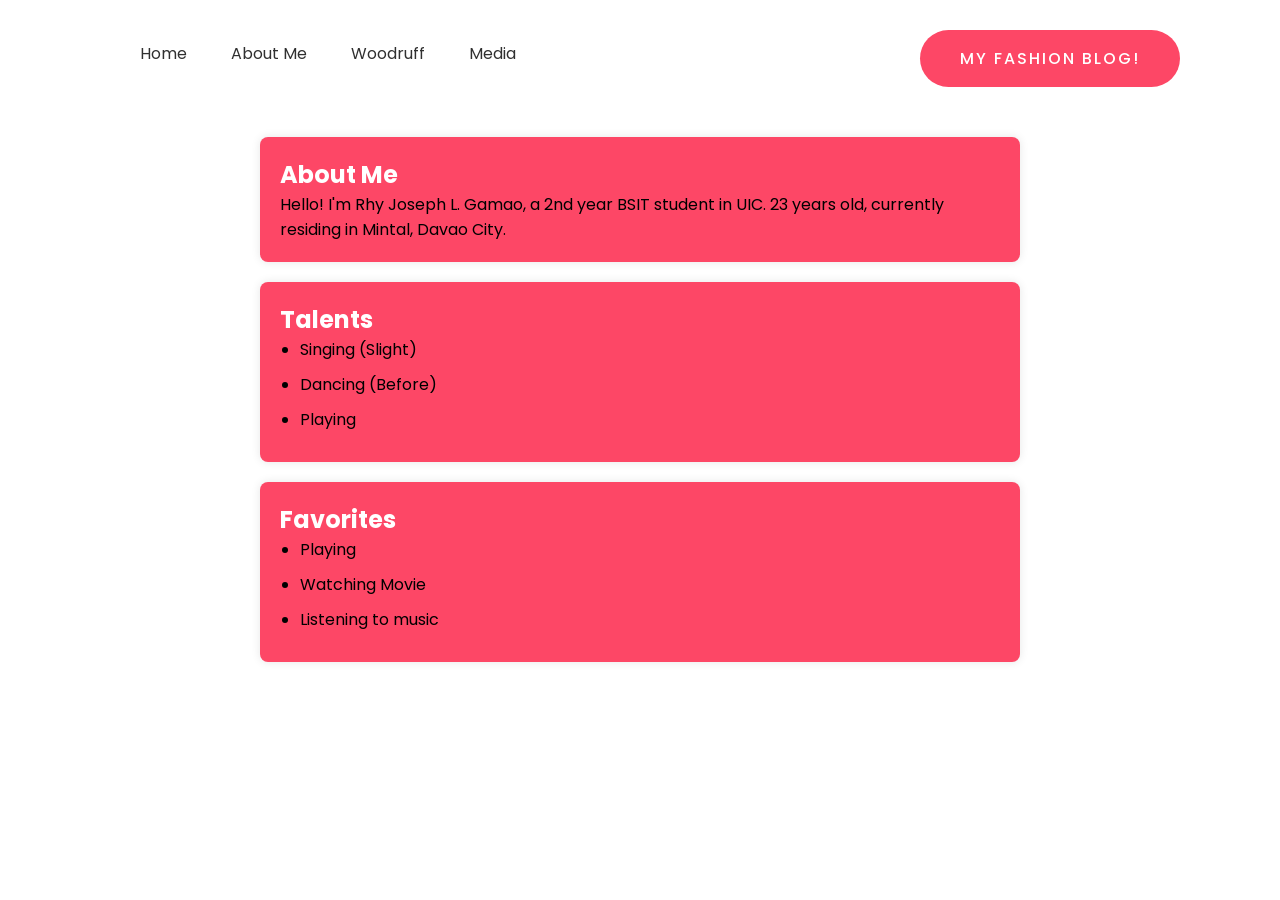
<file: about me.html>
<!DOCTYPE html>
<html lang="en">
<head>
    <meta charset="UTF-8">
    <meta name="viewport" content="width=device-width, initial-scale=1.0">
    <title>About Me</title>
    <link rel="stylesheet" href="cssme.css">
</head>
<body>
    <div class="hero">
        <nav>
            <ul>
                <li><a href="index.html">Home</a></li>
                <li><a href="about me.html">About Me</a></li>
                <li><a href="gamaowood.html">Woodruff</a></li>
                <li><a href="media.html">Media</a></li>
            </ul>
            <a href="blog.html" class="btn">My Fashion Blog!</a>
        </nav>
    </div> 

    <main class="content">
        <section class="about-me">
            <h1>About Me</h1>
            <p>Hello! I'm Rhy Joseph L. Gamao, a 2nd year BSIT student in UIC. 23 years old, currently residing in Mintal, Davao City.</p>
        </section>

        <section class="talents">
            <h2>Talents</h2>
            <ul>
                <li>Singing (Slight)</li>
                <li>Dancing (Before)</li>
                <li>Playing</li>

            </ul>
        </section>

        <section class="favorites">
            <h2>Favorites</h2>
            <ul>
                <li>Playing</li>
                <li>Watching Movie</li>
                <li>Listening to music</li>
 
            </ul>
        </section>
    </main>
</body>
</html>
</file>
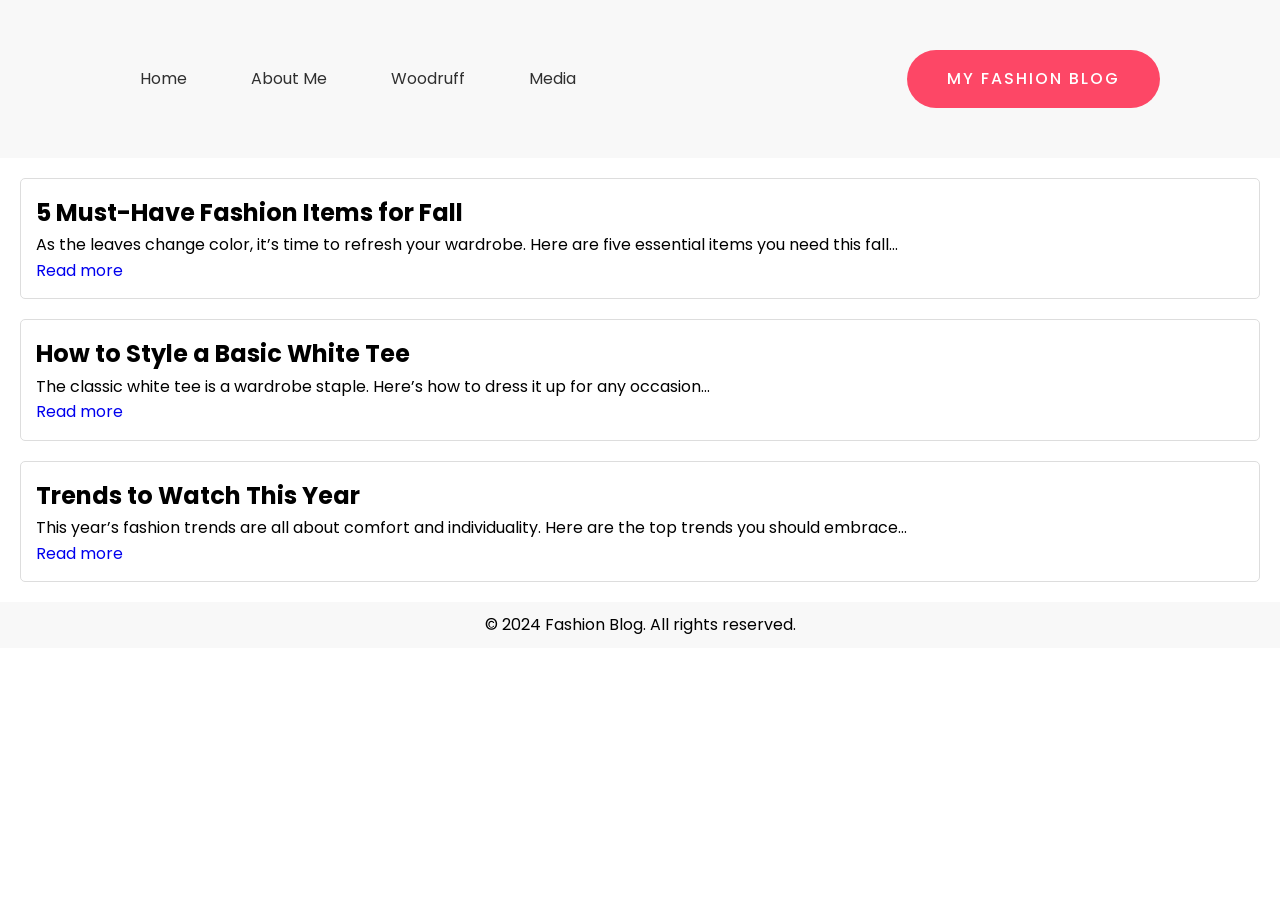
<file: blog.html>
<!DOCTYPE html>
<html lang="en">
<head>
    <meta charset="UTF-8">
    <meta name="viewport" content="width=device-width, initial-scale=1.0">
    <title>Fashion Blog</title>
    <link rel="stylesheet" href="cssblog.css">
</head>
<body>
    <header>
        <div class="hero">
            <nav>
                <ul>
                    <li><a href="index.html">Home</a></li>
                    <li><a href="about me.html">About Me</a></li>
                    <li><a href="gamaowood.html">Woodruff</a></li>
                    <li><a href="media.html">Media</a></li>
                </ul>
                <a href="blog.html" target="_blank" class="btn">My Fashion Blog</a>
            </nav>
        </div>
    </header>

    <main>
        <section class="blog-posts">
            <article>
                <h2>5 Must-Have Fashion Items for Fall</h2>
                <p>As the leaves change color, it’s time to refresh your wardrobe. Here are five essential items you need this fall...</p>
                <a href="https://www.elle.com/fashion/trends/a36228/fall-fashion-trends-2024/" target="_blank">Read more</a>
            </article>
            <article>
                <h2>How to Style a Basic White Tee</h2>
                <p>The classic white tee is a wardrobe staple. Here’s how to dress it up for any occasion...</p>
                <a href="https://www.harpersbazaar.com/fashion/street-style/a33029620/how-to-style-a-white-t-shirt/" target="_blank">Read more</a>
            </article>
            <article>
                <h2>Trends to Watch This Year</h2>
                <p>This year’s fashion trends are all about comfort and individuality. Here are the top trends you should embrace...</p>
                <a href="https://www.instyle.com/fashion/trends" target="_blank">Read more</a>
            </article>
        </section>
    </main>

    <footer>
        <p>&copy; 2024 Fashion Blog. All rights reserved.</p>
    </footer>
</body>
</html>
</file>
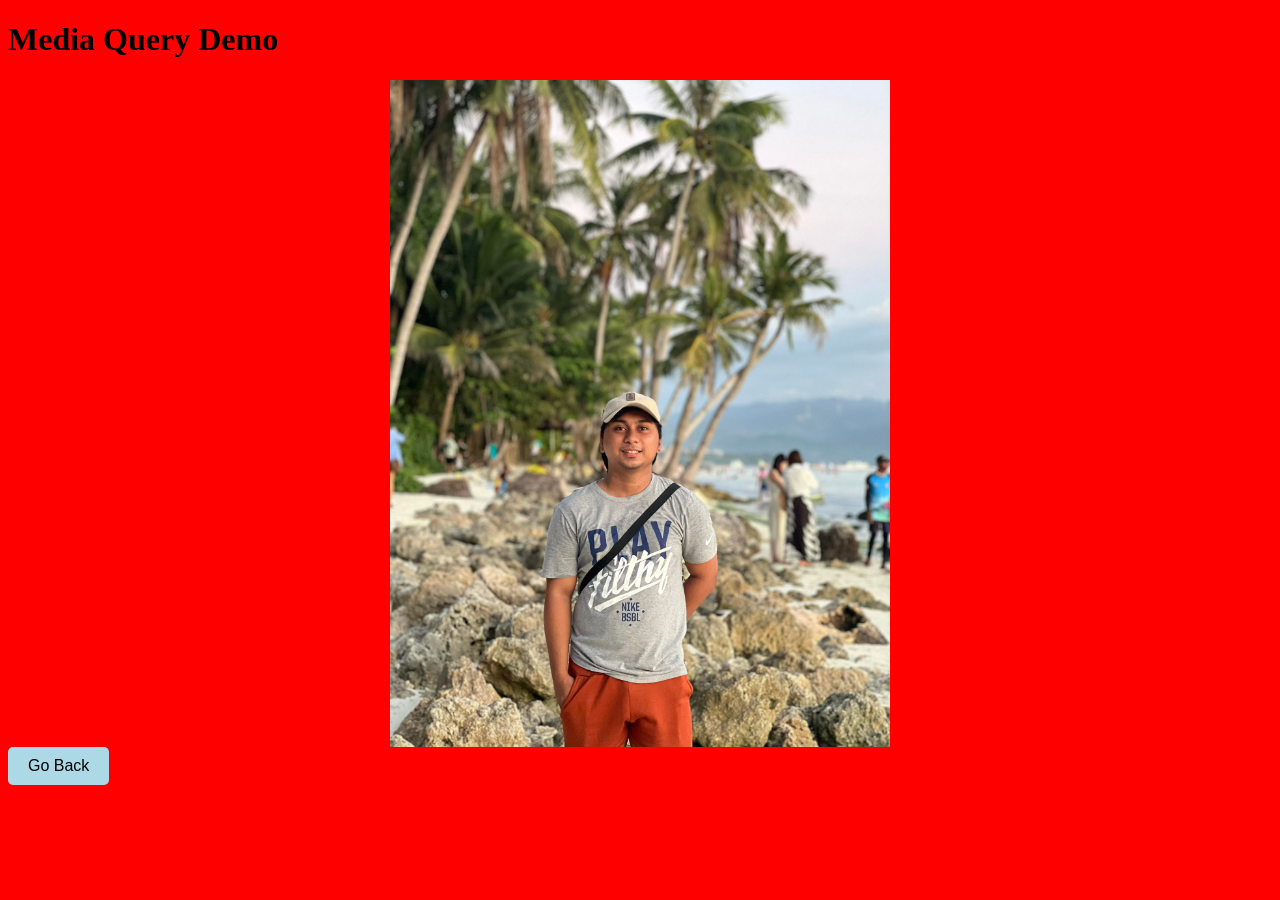
<file: media.html>
<!DOCTYPE html>
<html lang="en">
<head>
    <meta charset="UTF-8">
    <meta name="viewport" content="width=device-width, initial-scale=1.0">
    <title>Lastname CSS Activity 3 MQ</title>
    <link rel="stylesheet" href="mediacss.css">
</head>
<body>
    <h1>Media Query Demo</h1>
    <img src="img/rhy.jpeg" alt="Profile Image" class="profile-image">

    <button onclick="location.href='index.html'">Go Back</button>

</body>
</html>
</file>
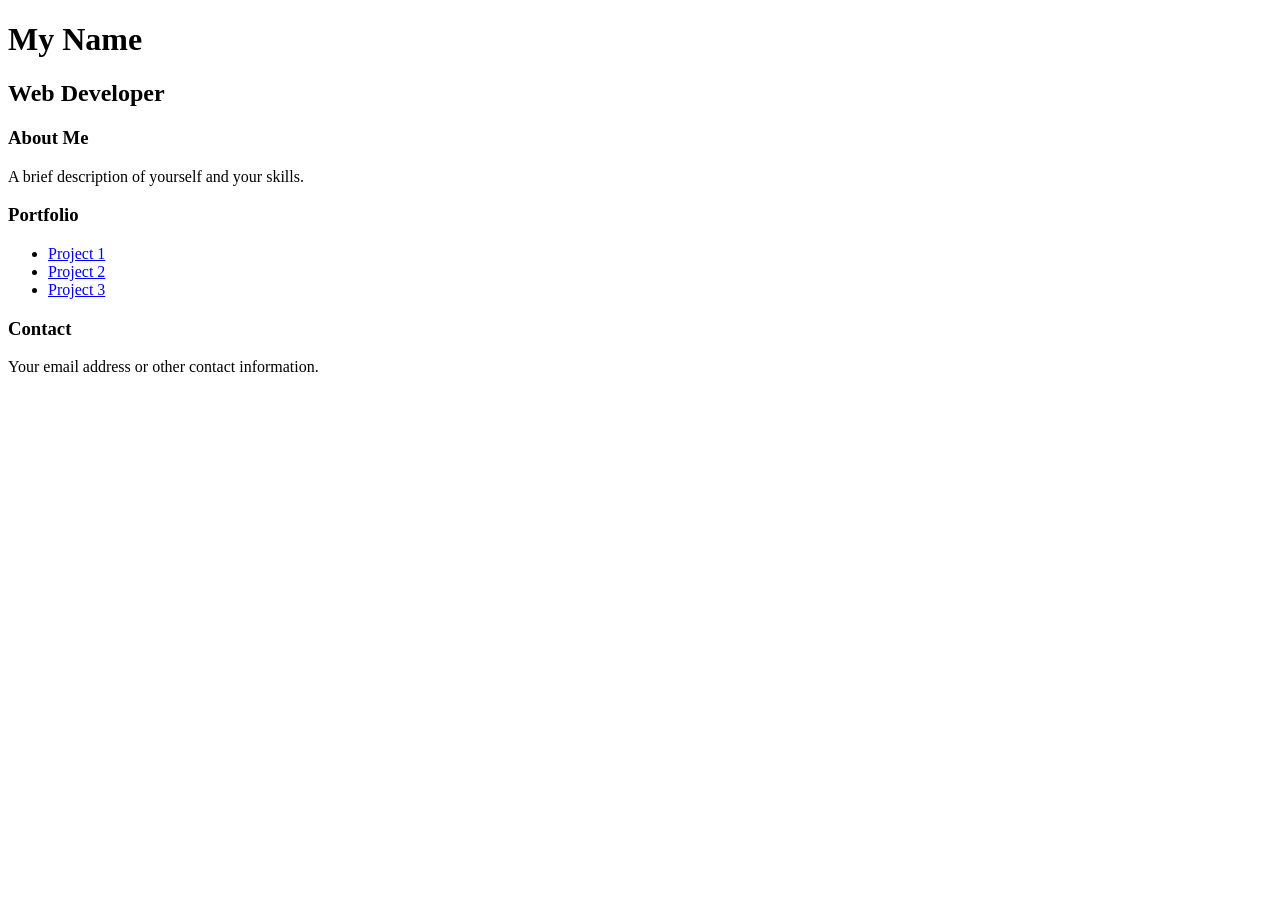
<file: style.html>
<!DOCTYPE html>
<html lang="en">
<head>
    <meta charset="UTF-8">
    <meta name="viewport" content="width=device-width, initial-scale=1.0">
    <title>My Portfolio</title>
</head>
<body>
    <h1>My Name</h1>
    <h2>Web Developer</h2>

    <section id="about">
        <h3>About Me</h3>
        <p>A brief description of yourself and your skills.</p>
    </section>

    <section id="portfolio">
        <h3>Portfolio</h3>
        <ul>
            <li><a href="project1.html">Project 1</a></li>
            <li><a href="project2.html">Project 2</a></li>
            <li><a href="project3.html">Project 3</a></li>
        </ul>
    </section>

    <section id="contact">
        <h3>Contact</h3>
        <p>Your email address or other contact information.</p>
    </section>
</body>
</html>
</file>
<file: cssme.css>
@import url('https://fonts.googleapis.com/css2?family=Poppins:wght@400;500;600;700&dispplay=swap');

*{
    margin: 0;
    padding: 0;
    box-sizing: border-box;
    font-family: 'Poppins' , sans-serif;
}
a{
    text-decoration: none;
}
nav{
    display: flex;
    align-items: center;
    justify-content: space-between;
    padding: 30px 100px;
}
nav ul li{
    list-style: none;
    display: inline-block;
    padding: 10px 20px;
}
nav ul li a{
    color: #303030;
    position: relative;
    padding: 5px 0;
}
nav ul li a:hover{
    color: #fd4766;

}
nav ul li a::after{
    content: "";
    position: absolute;
    left: 0;
    width: 0;
    height: 3px;
    background: #fd4766;
    transition: 500ms;
    bottom: 0;
}
nav ul li a:hover::after{
    width: 100%;
}
.btn{
    color: #fff;
    font-size: 16px;
    text-transform: uppercase;
    letter-spacing: 2px;
    padding: 16px 40px;
    border-radius: 500px;
    display: inline-block;
    font-weight: 500;
    transition: all .4s ease-in-out;
    background-size: 152% 100%;
    background: #fd4766;
    border: 2px solid fd4766;
}
.btn:hover{
    background: transparent;
    border-color: #fd4766;
    color: #fd4766;
}

main.content {
    padding: 20px;
    max-width: 800px;
    margin: 0 auto;
}

section {
    background: #fd4766;
    padding: 20px;
    margin-bottom: 20px;
    border-radius: 8px;
    box-shadow: 0 0 10px rgba(0, 0, 0, 0.1);
}

h1, h2 {
    color: #ffffff;
}

ul {
    list-style-type: disc;
    padding-left: 20px;
}

li {
    margin-bottom: 10px;
}
</file>
<file: cssblog.css>
@import url('https://fonts.googleapis.com/css2?family=Poppins:wght@400;500;600;700&dispplay=swap');

*{
    margin: 0;
    padding: 0;
    box-sizing: border-box;
    font-family: 'Poppins' , sans-serif;
}
a{
    text-decoration: none;
}
nav{
    display: flex;
    align-items: center;
    justify-content: space-between;
    padding: 30px 100px;
}
nav ul li{
    list-style: none;
    display: inline-block;
    padding: 10px 20px;
}
nav ul li a{
    color: #303030;
    position: relative;
    padding: 5px 0;
}
nav ul li a:hover{
    color: #fd4766;

}
nav ul li a::after{
    content: "";
    position: absolute;
    left: 0;
    width: 0;
    height: 3px;
    background: #fd4766;
    transition: 500ms;
    bottom: 0;
}
nav ul li a:hover::after{
    width: 100%;
}
.btn{
    color: #fff;
    font-size: 16px;
    text-transform: uppercase;
    letter-spacing: 2px;
    padding: 16px 40px;
    border-radius: 500px;
    display: inline-block;
    font-weight: 500;
    transition: all .4s ease-in-out;
    background-size: 152% 100%;
    background: #fd4766;
    border: 2px solid fd4766;
}
.btn:hover{
    background: transparent;
    border-color: #fd4766;
    color: #fd4766;
}
body {
    font-family: Arial, sans-serif;
    margin: 0;
    padding: 0;
    line-height: 1.6;
}
.hero {
    background-color: #f8f8f8;
    padding: 20px;
    text-align: center;
}
nav ul {
    list-style-type: none;
    padding: 0;
}
nav ul li {
    display: inline;
    margin-right: 20px;
}

nav a {
    text-decoration: none;
    color: #333;
}

.blog-posts {
    margin: 20px;
}

.blog-posts article {
    margin-bottom: 20px;
    padding: 15px;
    border: 1px solid #ddd;
    border-radius: 5px;
}

footer {
    text-align: center;
    padding: 10px;
    background-color: #f8f8f8;
    position: relative;
    bottom: 0;
    width: 100%;
}
</file>
<file: mediacss.css>
body {
    background-color: pink;
}

/* Responsive Grid Media Queries */
@media all and (min-width: 1024px) and (max-width: 1280px) { 
    body {
        background-color: red;
        transition: background-color 0.5s, color 0.5s;
    }
}
 
@media all and (min-width: 768px) and (max-width: 1024px) { 
    body {
        background-color: green;
        transition: background-color 0.5s, color 0.5s;
    }
}
 
@media all and (min-width: 480px) and (max-width: 768px) { 
    body {
        background-color: blue;
        transition: background-color 0.5s, color 0.5s;
    }
}
 
@media all and (max-width: 480px) { 
    body {
        background-color: yellow;
        transition: background-color 0.5s, color 0.5s;
    }
}

.profile-image {
    width: 100%;
    max-width: 500px;
    height: auto;
    display: block;
    margin: 0 auto;
}

@media all and (max-width: 480px) { 
    .profile-image {
        display: none;
    }
}

/* Go Back Button Styles */
button, .go-back-button {
    padding: 10px 20px;
    font-size: 16px;
    background-color: lightblue;
    border: none;
    border-radius: 5px;
    cursor: pointer;
    text-align: center;
    text-decoration: none;
    color: black;
    transition: background-color 0.3s;
}

button:hover, .go-back-button:hover {
    background-color: #fd4766; /* Change color on hover */
}
</file>
